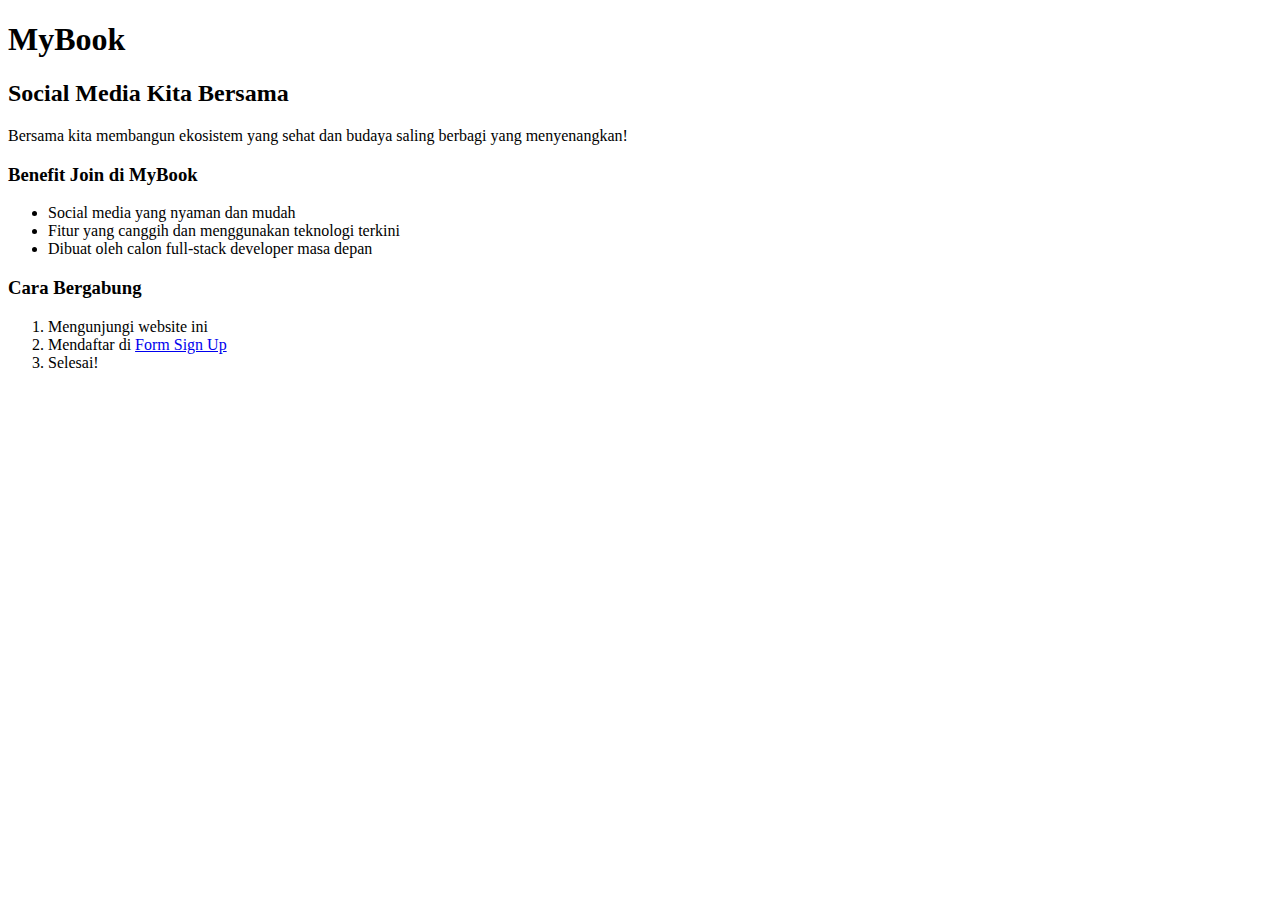
<file: Day 1 (Phase-0)/Latihan Pribadi/index.html>
<!DOCTYPE html>
<html lang="en">
<head>
    <meta charset="UTF-8">
    <meta name="viewport" content="width=device-width, initial-scale=1.0">
    <meta http-equiv="X-UA-Compatible" content="ie=edge">
    <title>Phase 0 - Day 1</title>
</head>
<body>
    <h1>MyBook</h1>
    <h2>Social Media Kita Bersama</h2>
    <p>Bersama kita membangun ekosistem yang sehat dan budaya saling berbagi yang menyenangkan!</p>
    <h3>Benefit Join di MyBook</h3>
    <ul>
        <li>Social media yang nyaman dan mudah</li>
        <li>Fitur yang canggih dan menggunakan teknologi terkini</li>
        <li>Dibuat oleh calon full-stack developer masa depan</li>
    </ul>
    <h3>Cara Bergabung</h3>
    <ol>
        <li>Mengunjungi website ini</li>
        <li>Mendaftar di <a href="form.html">Form Sign Up</a></li>
        <li>Selesai!</li>
    </ol>
</body>
</html>
</file>
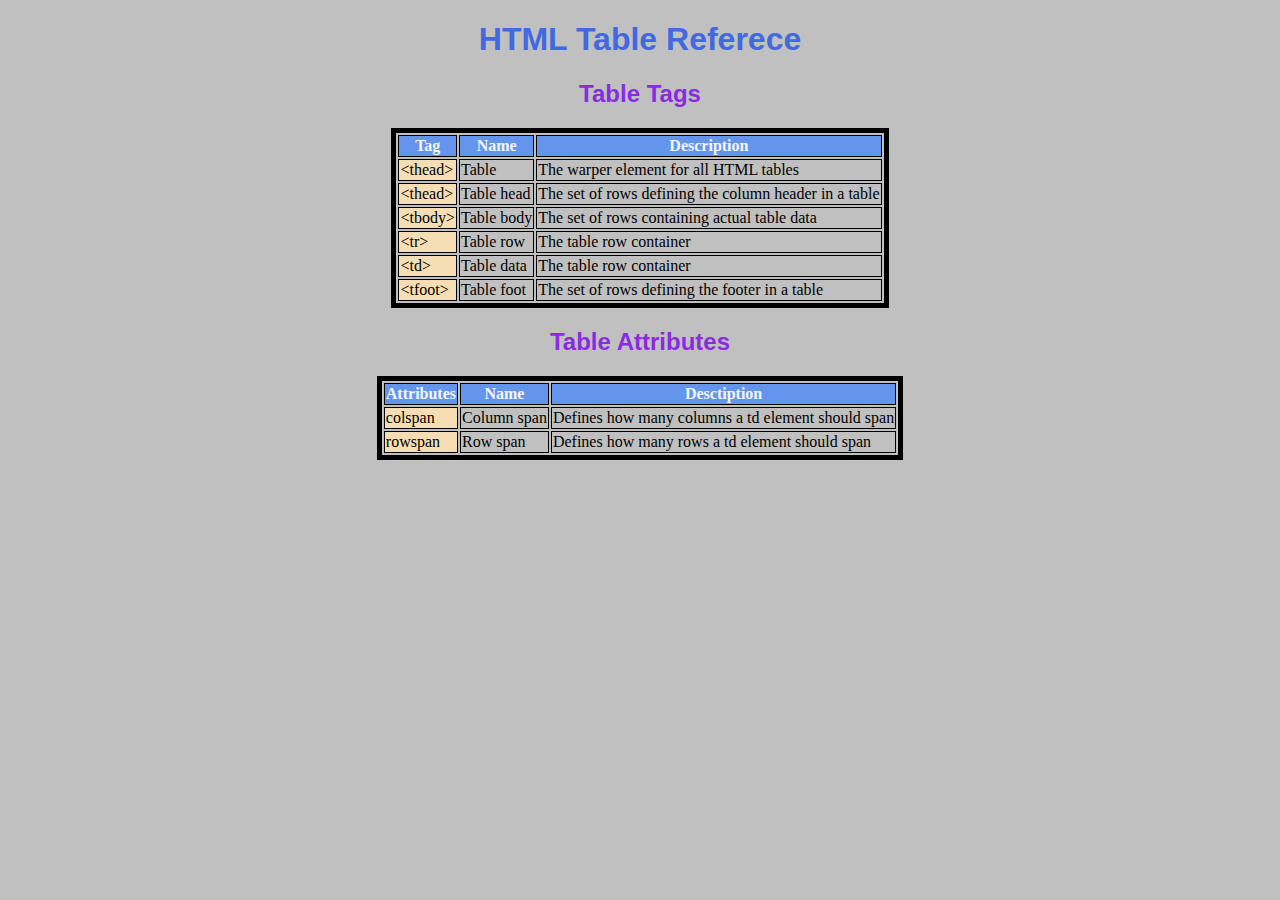
<file: Day 2 (Phase 0)/Olivia Woodruf Portfolio/index.html>
<!DOCTYPE html>
<html lang="en">
<head>
    <meta charset="UTF-8">
    <meta name="viewport" content="width=device-width, initial-scale=1.0">
    <meta http-equiv="X-UA-Compatible" content="ie=edge">
    <title>CSS Exercise</title>
    <link rel="stylesheet" type="text/css" href="styles.css">
</head>
<body>
    <div class="title">
        <h1>HTML Table Referece</h1>
        <h2>Table Tags</h2>
    </div>

    <!--TABLE 1-->
    <table>
        <tr>
            <th>Tag</th>
            <th>Name</th>
            <th>Description</th>
        </tr>
        <tr>
            <td id="col1">&lt;thead&gt;</td>
            <td>Table</td>
            <td>The warper element for all HTML tables</td>
        </tr>
        <tr>
            <td id="col1">&lt;thead&gt;</td>
            <td>Table head</td>
            <td>The set of rows defining the column header in a table</td>
        </tr>
        <tr>
            <td id="col1">&lt;tbody&gt;</td>
            <td>Table body</td>
            <td>The set of rows containing actual table data</td>
        </tr>
        <tr>
            <td id="col1">&lt;tr&gt;</td>
            <td>Table row</td>
            <td>The table row container</td>
        </tr>
        <tr>
            <td id="col1">&lt;td&gt;</td>
            <td>Table data</td>
            <td>The table row container</td>
        </tr>
        <tr>
            <td id="col1">&lt;tfoot&gt;</td>
            <td>Table foot</td>
            <td>The set of rows defining the footer in a table</td>
        </tr>
    </table>
    <!--END TABLE 1-->

    <h2 class="title">Table Attributes</h2>

    <!--TABLE 2-->
    <table>
        <tr>
            <th>Attributes</th>
            <th>Name</th>
            <th>Desctiption</th>
        </tr>
        <tr>
            <td id="col1">colspan</td>
            <td>Column span</td>
            <td>Defines how many columns a td element should span</td>
        </tr>
        <tr>
            <td id="col1">rowspan</td>
            <td>Row span</td>
            <td>Defines how many rows a td element should span</td>
        </tr>
    </table>
    <!--END TABLE 2-->
</body>
</html>
</file>
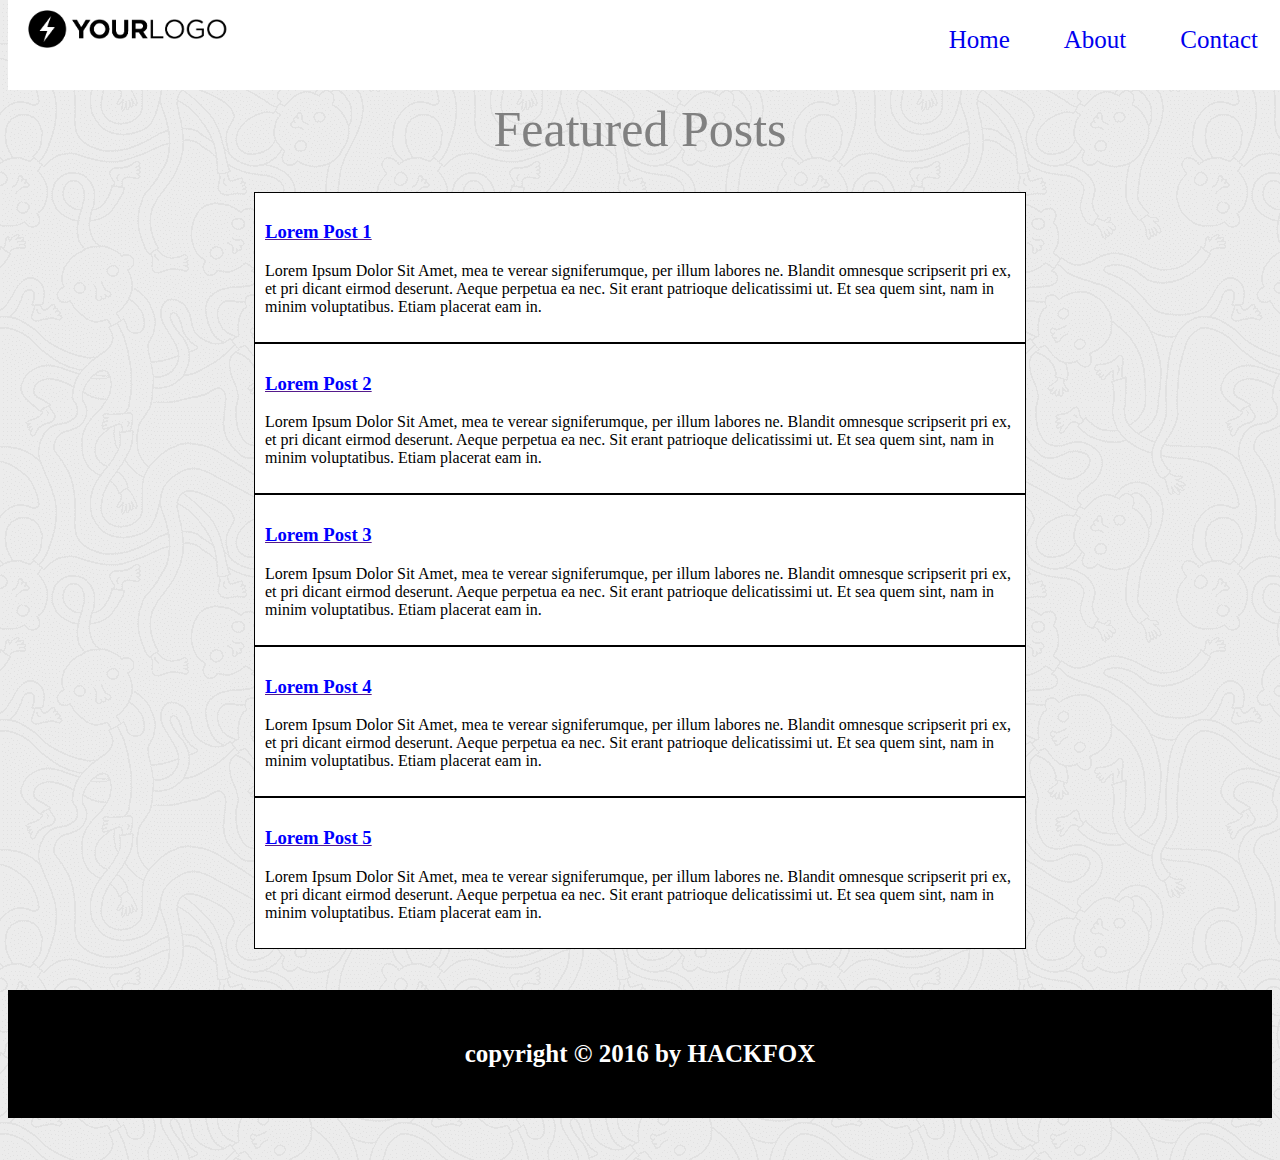
<file: Day 2 (Phase 0)/project-css-layouting/index.html>
<html>
  <head>
    <link href="style.css" rel="stylesheet" />
    <link href="https://fonts.googleapis.com/css?family=Slabo+27px" rel="stylesheet">
  </head>
  <body>
    <header>
      <img id="logo" src="img/sample-logo.png" width="200px" />
      <nav>
        <ul>
          <a href="#"><li>Home</li></a>
          <a href="#"><li>About</li></a>
          <a href="#"><li>Contact</li></a>
        </ul>
      </nav>
    </header>
    <section>
      <h1>Featured Posts</h1>
      <div id="article-list">
        <article>
          <a href=""><h3>Lorem Post 1</h3></a>
          <p>
            Lorem Ipsum Dolor Sit Amet, mea te verear signiferumque, per illum labores ne. Blandit omnesque scripserit pri ex, et pri dicant eirmod deserunt. Aeque perpetua ea nec. Sit erant patrioque delicatissimi ut. Et sea quem sint, nam in minim voluptatibus. Etiam placerat eam in.
          </p>
        </article>
        <article>
          <a href=""><h3>Lorem Post 2</h3></a>
          <p>
            Lorem Ipsum Dolor Sit Amet, mea te verear signiferumque, per illum labores ne. Blandit omnesque scripserit pri ex, et pri dicant eirmod deserunt. Aeque perpetua ea nec. Sit erant patrioque delicatissimi ut. Et sea quem sint, nam in minim voluptatibus. Etiam placerat eam in.
          </p>
        </article>
        <article>
          <a href=""><h3>Lorem Post 3</h3></a>
          <p>
            Lorem Ipsum Dolor Sit Amet, mea te verear signiferumque, per illum labores ne. Blandit omnesque scripserit pri ex, et pri dicant eirmod deserunt. Aeque perpetua ea nec. Sit erant patrioque delicatissimi ut. Et sea quem sint, nam in minim voluptatibus. Etiam placerat eam in.
          </p>
        </article>
        <article>
          <a href=""><h3>Lorem Post 4</h3></a>
          <p>
            Lorem Ipsum Dolor Sit Amet, mea te verear signiferumque, per illum labores ne. Blandit omnesque scripserit pri ex, et pri dicant eirmod deserunt. Aeque perpetua ea nec. Sit erant patrioque delicatissimi ut. Et sea quem sint, nam in minim voluptatibus. Etiam placerat eam in.
          </p>
        </article>
        <article>
          <a href=""><h3>Lorem Post 5</h3></a>
          <p>
            Lorem Ipsum Dolor Sit Amet, mea te verear signiferumque, per illum labores ne. Blandit omnesque scripserit pri ex, et pri dicant eirmod deserunt. Aeque perpetua ea nec. Sit erant patrioque delicatissimi ut. Et sea quem sint, nam in minim voluptatibus. Etiam placerat eam in.
          </p>
        </article>
      </div>
    </section>
    <footer>
      <h5>copyright &copy; 2016 by HACKFOX</h5>
    </footer>
  </body>
</html>
</file>
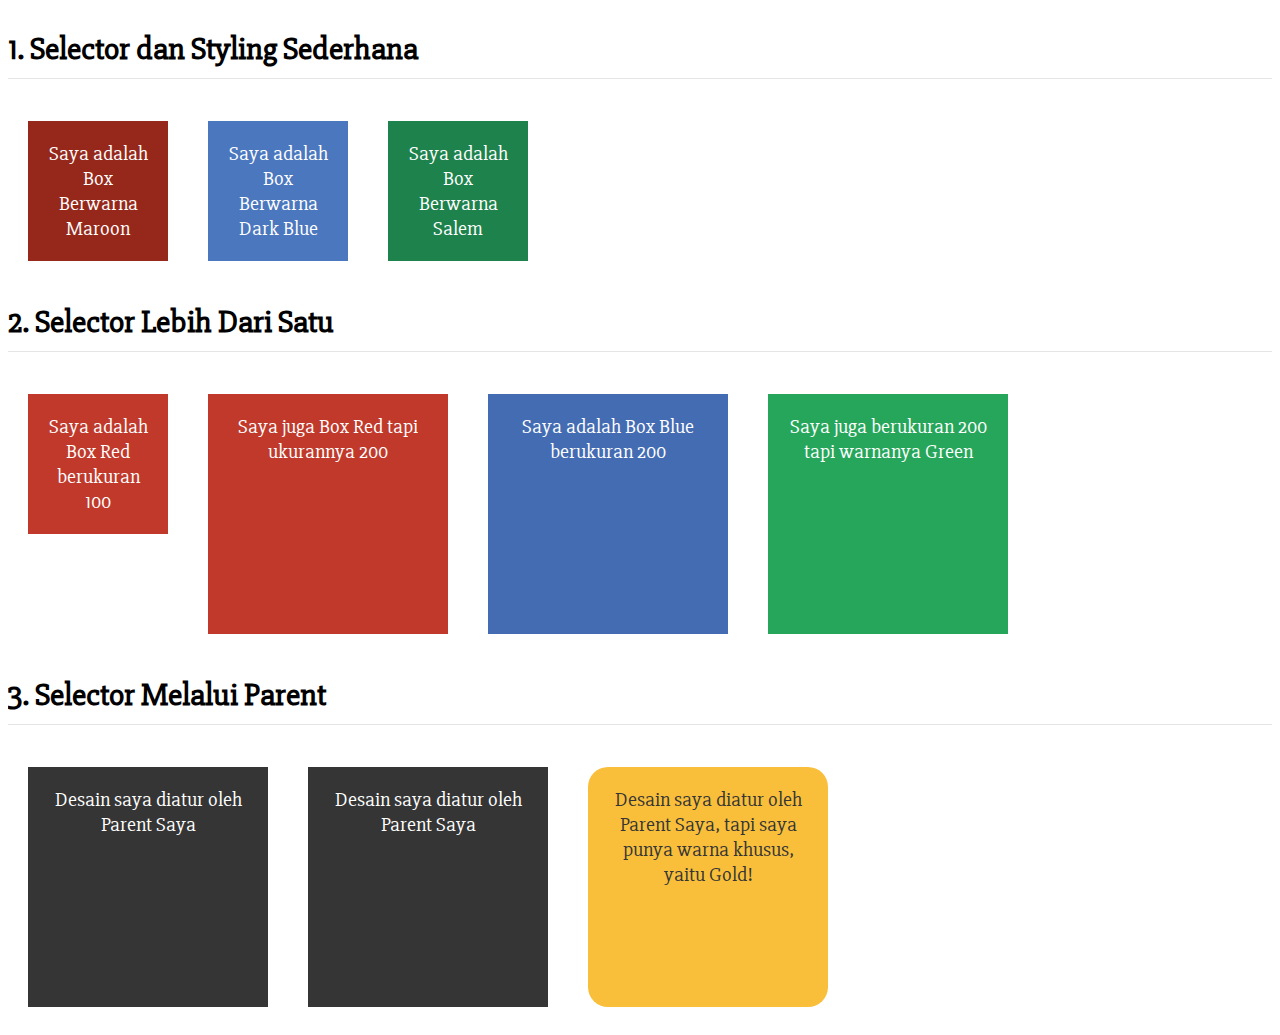
<file: Day 2 (Phase 0)/project-css-styling/index.html>
<html>
  <head>
    <link href="https://fonts.googleapis.com/css?family=Slabo+27px" rel="stylesheet">
    <link href="styles.css" rel="stylesheet" />
  </head>
  <body>
    <div class="separator">
      <h1>1. Selector dan Styling Sederhana</h1>
      <div class="box-100" id="maroon-box">Saya adalah Box Berwarna Maroon</div>
      <div class="box-100" id="dark-blue-box">Saya adalah Box Berwarna Dark Blue</div>
      <div class="box-100" id="salem-box">Saya adalah Box Berwarna Salem</div>
    </div>
    <div class="separator">
      <h1>2. Selector Lebih Dari Satu</h1>
      <div class="box-100 red-background">Saya adalah Box Red berukuran 100</div>
      <div class="box-200 red-background">Saya juga Box Red tapi ukurannya 200</div>
      <div class="box-200 blue-background">Saya adalah Box Blue berukuran 200</div>
      <div class="box-200 green-background">Saya juga berukuran 200 tapi warnanya Green</div>
    </div>
    <div class="separator">
      <h1>3. Selector Melalui Parent</h1>
      <div class="box-list">
        <div>Desain saya diatur oleh Parent Saya</div>
        <div>Desain saya diatur oleh Parent Saya</div>
        <div id="gold-box">Desain saya diatur oleh Parent Saya, tapi saya punya warna khusus, yaitu Gold!</div>
      </div>
    </div>
  </body>
</html>
</file>
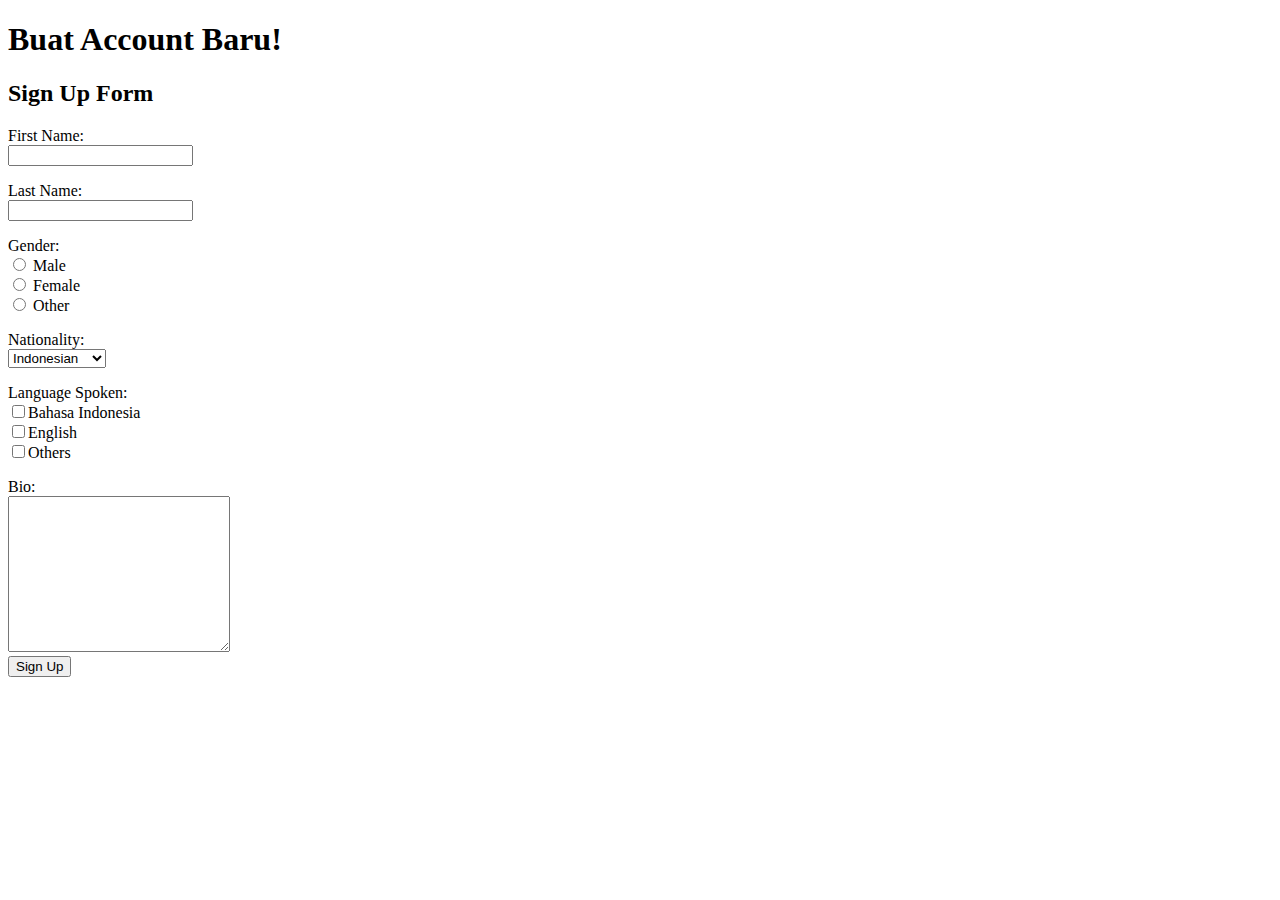
<file: Day 1 (Phase-0)/Latihan Pribadi/form.html>
<!DOCTYPE html>
<html lang="en">
<head>
    <meta charset="UTF-8">
    <meta name="viewport" content="width=device-width, initial-scale=1.0">
    <meta http-equiv="X-UA-Compatible" content="ie=edge">
    <title>Sign-up Form</title>
</head>
<body>
    <h1>Buat Account Baru!</h1>
    <h2>Sign Up Form</h2>
    <label for="fName">First Name:</label>
    <br>
    <input type="text" id="fName" name="fName">
    <p></p>
    <label for="lName">Last Name:</label>
    <br>
    <input type="text" id="lName" name="lName">
    <p></p>
    <label>Gender:</label>
    <br>
    <!--RADIO BUTTON-->
    <input type="radio" id="gender" name="gender">
    <label for="gender">Male</label>
    <br>
    <input type="radio" id="gender" name="gender">
    <label for="gender">Female</label>
    <br>
    <input type="radio" id="gender" name="gender">
    <label for="gender">Other</label>
    <p></p>
    <!--END RADIO BUTTON-->

    <!--DROP DOWN BOX-->
    <label>Nationality:</label>
    <br>
    <select>
        <option value="indonesia">Indonesian</option>
        <option value="malaysia">Malaysian</option>
        <option value="singapore">Singaporean</option>
        <option value="australia">Australian</option>
    </select>
    <br>
    <!--END DROP DOWN BOX-->

    <p></p>

    <!--CHECK BOX-->
    <label>Language Spoken:</label>
    <br>
    <input type="checkbox" name="lang1" value="bahasa">Bahasa Indonesia
    <br>
    <input type="checkbox" name="lang2" value="english">English
    <br>
    <input type="checkbox" name="lang3" value="others">Others
    <!--END CHECK BOX-->

    <p></p>

    <!--TEXT BOX-->
    <label>Bio:</label>
    <br>
    <textarea rows="10" cols="25"></textarea>
    <!--END TEXT BOX-->
    <br>
    <a href="welcome.html"><input type="button" value="Sign Up"></a>

</body>
</html>
</file>
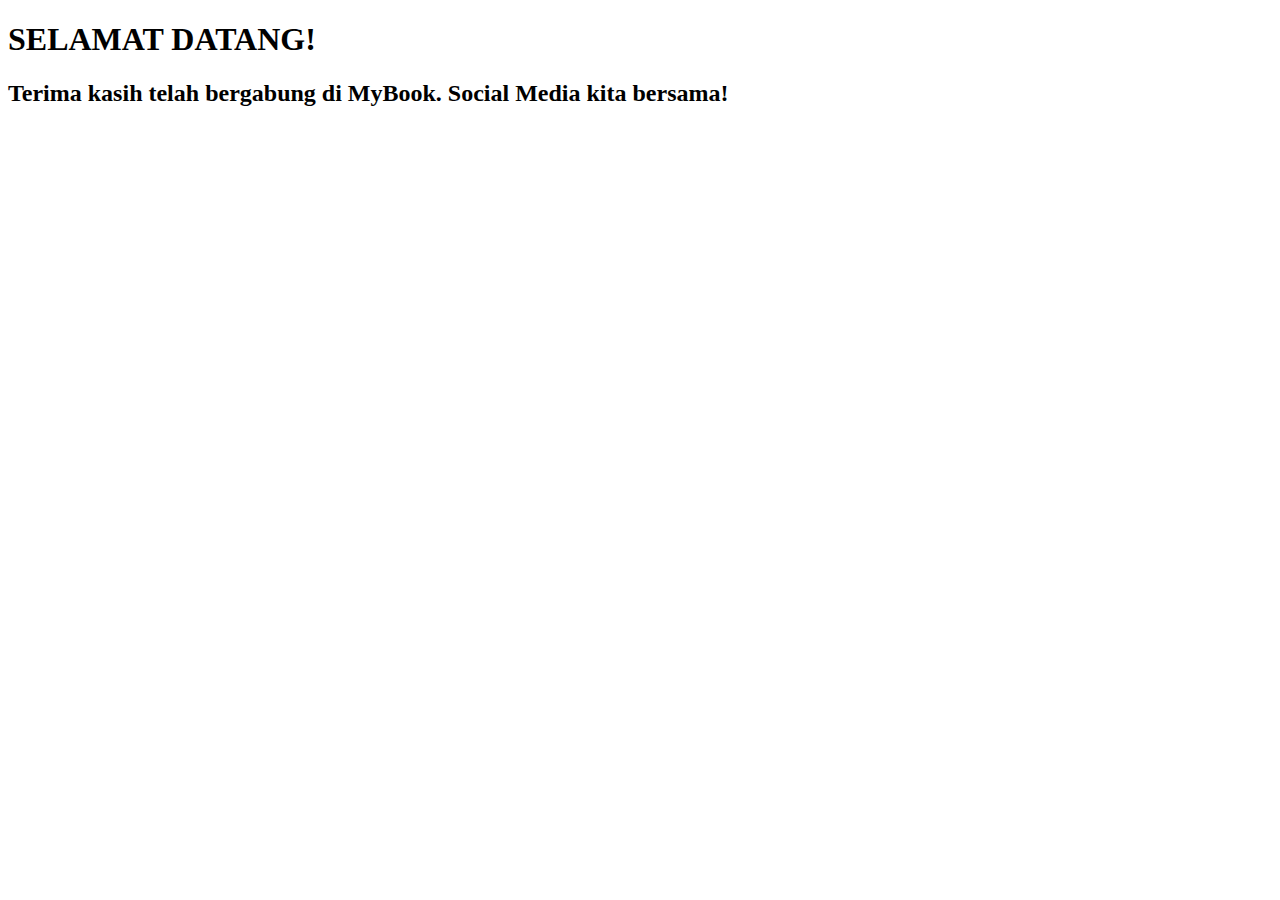
<file: Day 1 (Phase-0)/Latihan Pribadi/welcome.html>
<!DOCTYPE html>
<html lang="en">
<head>
    <meta charset="UTF-8">
    <meta name="viewport" content="width=device-width, initial-scale=1.0">
    <meta http-equiv="X-UA-Compatible" content="ie=edge">
    <title>Thank you!</title>
</head>
<body>
    <h1>SELAMAT DATANG!</h1>
    <h2>Terima kasih telah bergabung di MyBook. Social Media kita bersama!</h2>
</body>
</html>
</file>
<file: Day 2 (Phase 0)/Olivia Woodruf Portfolio/styles.css>
table{
    border: 5px solid black;
    margin-right: auto;
    margin-left: auto;
}

td, th{
    border: 1px solid black;
}

th{
    background-color: cornflowerblue;
    color: whitesmoke;
}

.title{
    text-align: center;
}

h2{
    font-family: Helvetica;
    color: blueviolet;
}

h1{
    font-family: sans-serif;
    color: royalblue;
}

#col1{
    background-color: wheat;
}

body{
    background-color:silver;
}
</file>
<file: Day 2 (Phase 0)/project-css-layouting/style.css>
h1{
    text-align: center;
    font-size: 50px;
    font-weight: lighter;
    color: grey;
    margin-top:100px;
}

header {
    position: fixed;
    z-index: 1;
    width: 100%;
    border: 20px solid white;
    background-color: white;
    top: -10px;
    margin: 0;
    padding: 0;
}

nav{
    float: right;
    margin: 0;
    padding: 0;
}

nav li{
    list-style-type: none;
    display: inline-block;
}

li{
    margin-right: 50px;
    font-size: 25px;
}

article{
    background-color: white;
    border: 0.5px solid black;
    padding: 10px;
    width: 750px;
    margin: auto;
}

#article-list h3{
    color: blue;
    font-weight: bold;
}

body{
    background-image:url("img/sample-pattern.png")
}

footer{
    background-color: black;
    width: 100%;
    left:0;
    bottom:0;
    margin: 0;
    padding: 0;
}
h5{
    font-size: 25px;
    color:white;
    text-align: center;
    border: 50px solid black;
}
</file>
<file: Day 2 (Phase 0)/project-css-styling/styles.css>
body {
    font-family: 'Slabo 27px', serif;
  }
  
  h1 {
    border-bottom: 1px solid rgba(0, 0, 0, .1);
    padding-bottom: 10px;
  }
  
  .separator {
    width: 100%;
    height: auto;
    overflow: hidden;
  }
  
  /* Style Untuk Soal 1, 2, dan 3. Gunakan Dengan Sesuai! */
  
  .box-100 {
    width: 100px;
    height: 100px;
    float: left;
    margin: 20px;
    padding: 20px;
    font-size: 15pt;
    text-align: center;
  }
  
  .box-200 {
    width: 200px;
    height: 200px;
    float: left;
    margin: 20px;
    padding: 20px;
    font-size: 15pt;
    text-align: center;
  }
  
  #maroon-box {
    color: #FFFFFF;
    background: #96281B;
  }
  
  #dark-blue-box {
    color: #FFFFFF;
    background: #4B77BE;
  }
  
  #salem-box {
    color: #FFFFFF;
    background: #1E824C;
  }
  
  .red-background {
    color: #FFFFFF;
    background: #C0392B;
  }
  
  .blue-background {
    color: #FFFFFF;
    background: #446CB3;
  }
  
  .green-background {
    color: #FFFFFF;
    background: #26A65B;
  }
  
  .box-list div {
    width: 200px;
    height: 200px;
    float: left;
    margin: 20px;
    padding: 20px;
    font-size: 15pt;
    text-align: center;
    background: #353535;
    color: #FFFFFF;
  }
  
  #gold-box {
    border-radius: 20px;
    color: #353535;
    background: #F9BF3B;
  }
</file>
